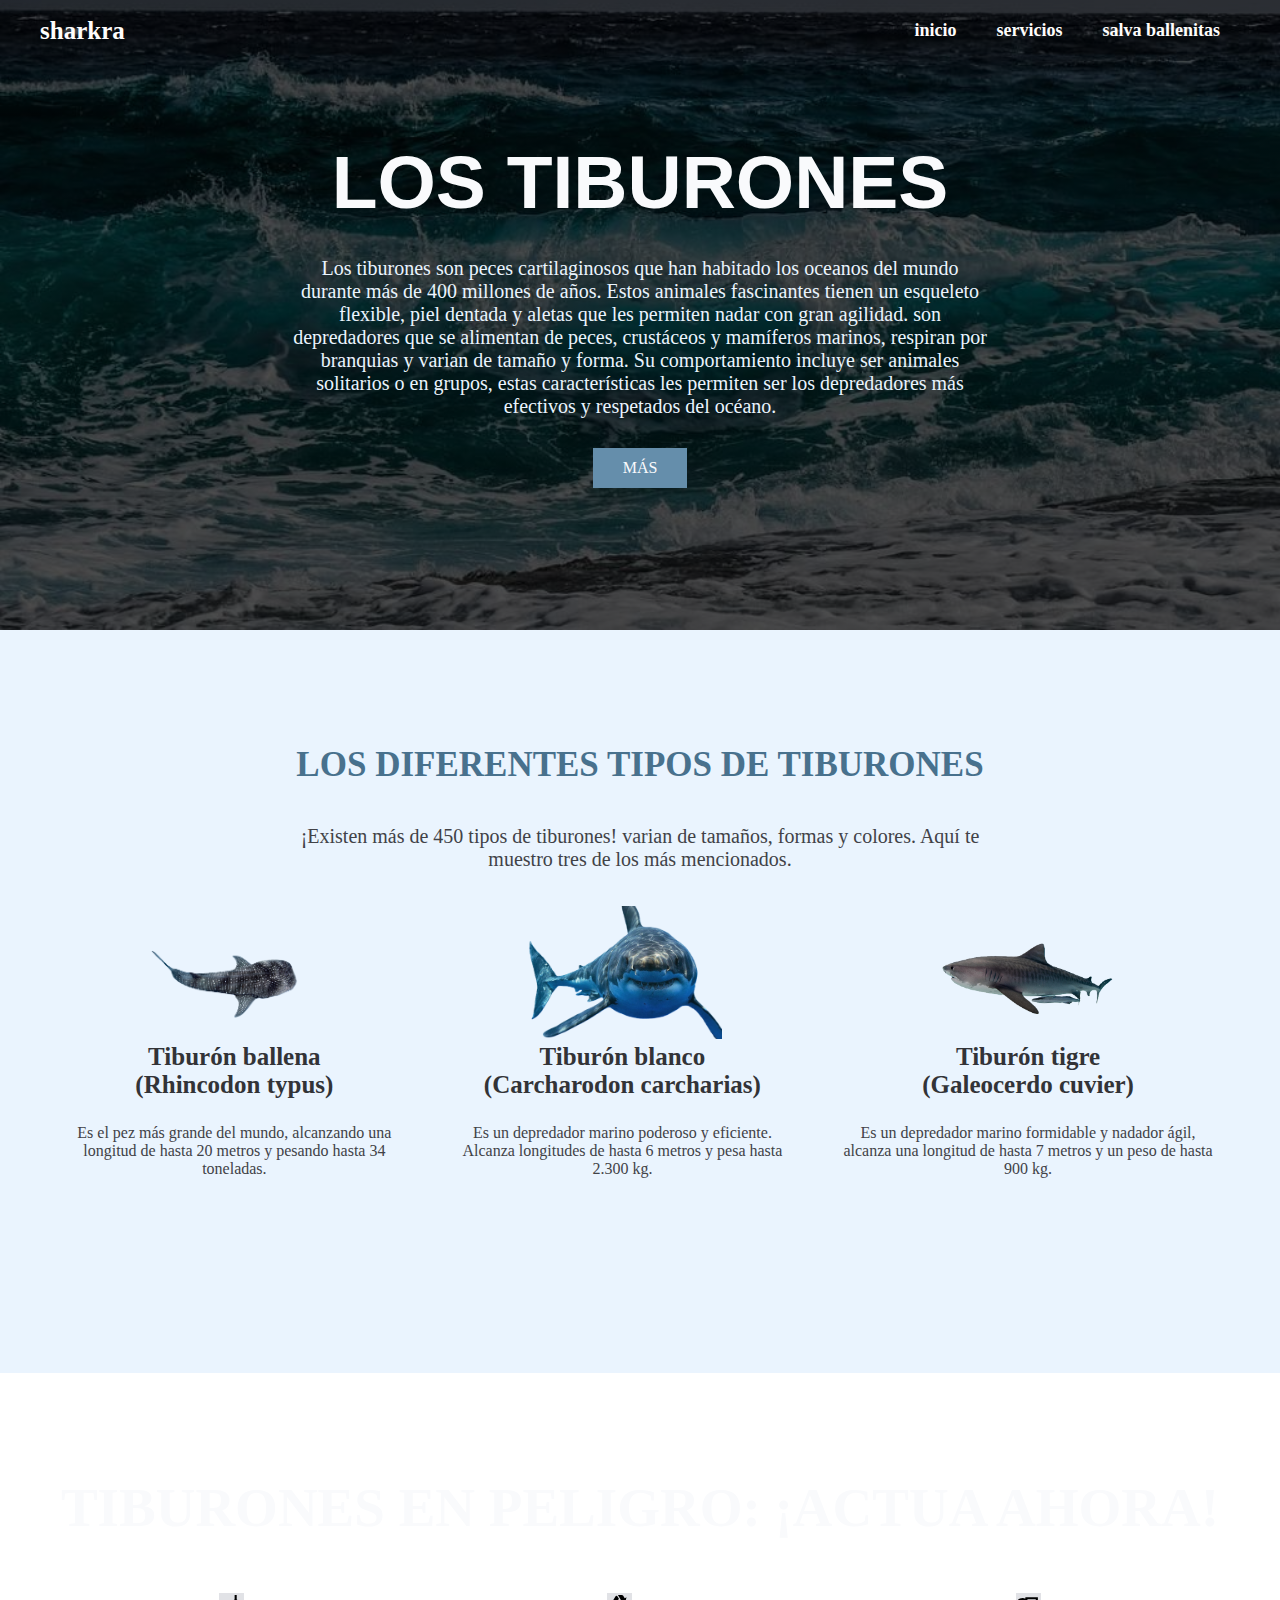
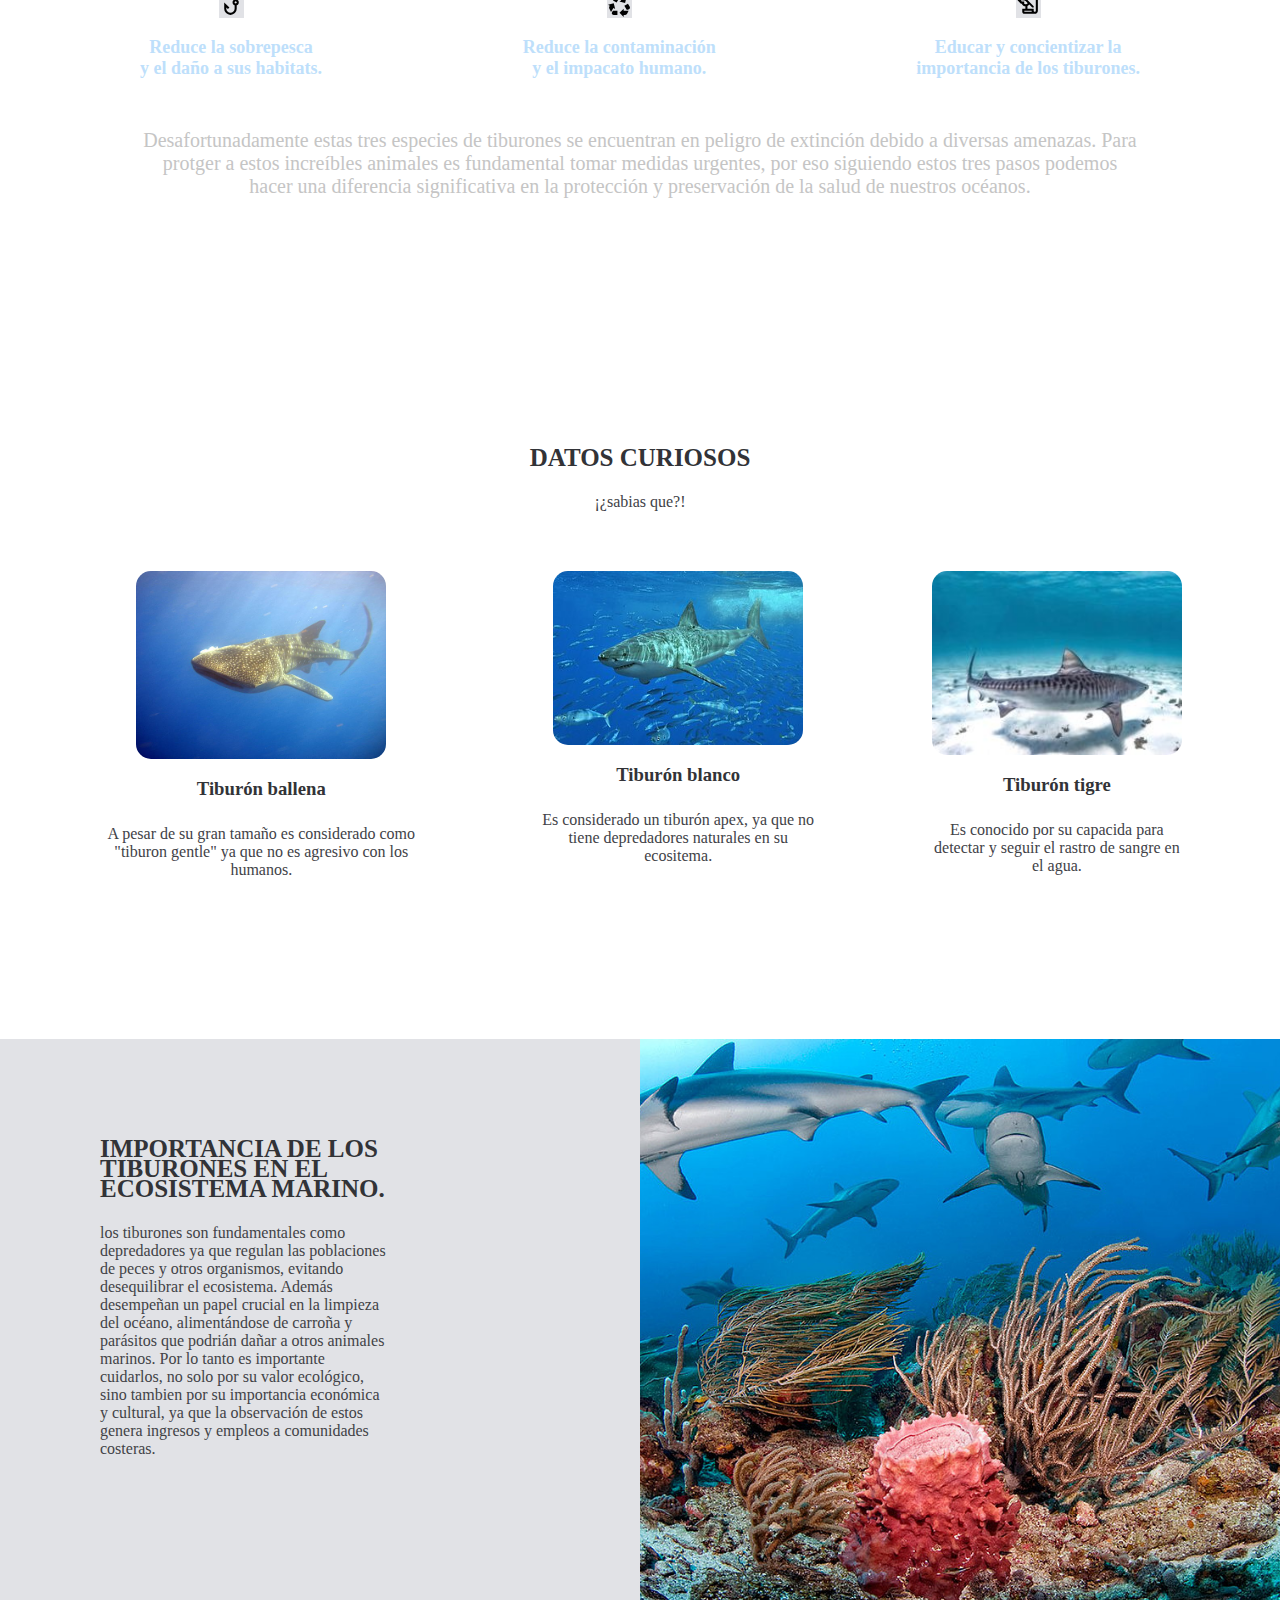
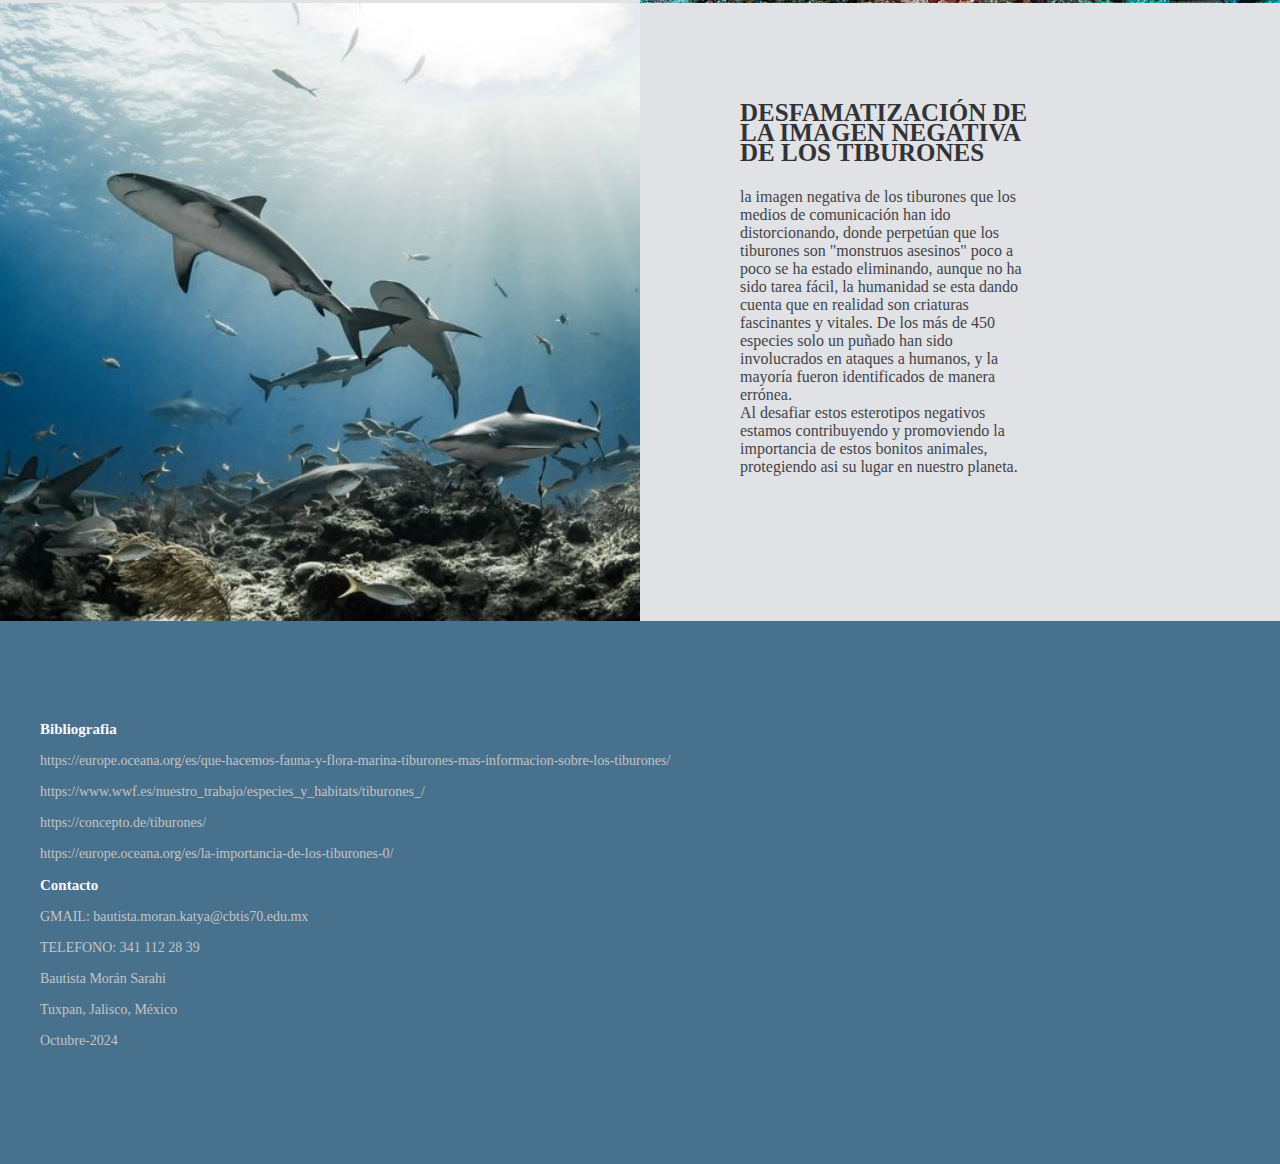
<file: index.html>
<!DOCTYPE html>
<html lang="en">

<head>
    <meta charset="UTF-8">
    <meta name="viewport" content="width=device-width, initial-scale=1.0">
    <title>los tiburones</title>
    <link rel="stylesheet" href="style.css">
    <link rel="icon" type="image/png" href="images/sharki.png">
</head>

<body>
    <header class="header">

        <div class="menu container">
            <a href="#" class="logo">sharkra</a>
            <input type="checkbox" id="menu" />

            <label for="menu">
                <img src="images/menu.png" class="menu-icono" alt="">
            </label>

            <nav class="navbar">
                <ul>
                    <li><a href="index.html">inicio</a></li>
                    <li><a href="servicios.html">servicios</a></li>
                    <li><a href="salva.html">salva ballenitas</a></li>

                </ul>
            </nav>
        </div>

        <div class="header-content container">
            <h1>los tiburones</h1>

            <p>Los tiburones son peces cartilaginosos que han habitado
                los oceanos del mundo durante más de 400 millones de años.
                Estos animales fascinantes tienen un esqueleto flexible, piel dentada
                y aletas que les permiten nadar con gran agilidad. son depredadores que se alimentan de peces,
                crustáceos y mamíferos marinos, respiran por branquias y varian de tamaño y forma. Su comportamiento
                incluye ser animales solitarios o en grupos,
                estas características les permiten ser los depredadores más efectivos y respetados del océano.
            </p>
            <a href="mas.html" class="btn-1">Más</a>
        </div>

    </header>


    <section class="coffee">


        <div class="coffee-content container">

            <h2>Los diferentes tipos de tiburones</h2>

            <p class="txt-p">
                ¡Existen más de 450 tipos de tiburones! varian de tamaños, formas y colores.
                Aquí te muestro tres de los más mencionados.
            </p>

            <div class="coffee-group">

                <div class="coffee-1">
                    <img src="images/tiburoncin.png" alt="">
                    <h3>Tiburón ballena<br>
                        (Rhincodon typus)
                    </h3>
                    <p>
                        Es el pez más grande del mundo, alcanzando una longitud de hasta
                        20 metros y pesando hasta 34 toneladas.

                    </p>


                </div>

                <div class="coffee-1">
                    <img src="images/tibublan.png" alt="">
                    <h3>Tiburón blanco<br>
                        (Carcharodon carcharias)
                    </h3>
                    <p>
                        Es un depredador marino poderoso y eficiente.
                        Alcanza longitudes de hasta 6 metros y pesa hasta 2.300 kg.
                    </p>
                

                </div>
                <div class="coffee-1">
                    <img src="images/tiger3.png"  alt="">
                    <h3>Tiburón tigre<br>
                        (Galeocerdo cuvier)
                    </h3>
                    <p>
                        Es un depredador marino formidable y nadador ágil, alcanza una
                        longitud de hasta 7 metros y un peso de hasta 900 kg.
                    </p>
                

                </div>

            </div>
        </div>
    </section>

    <main class="services">

        <div class="services-content container">
            <h2>Tiburones en peligro: ¡Actua ahora!</h2>


            <div class="services-group">

                <div class="services-1">
                    <img src="images/pescado.svg.svg" alt="">
                    <h3>Reduce la sobrepesca<br> y el daño a sus habitats.</h3>
                </div>
                <div class="services-1">
                    <img src="images/reciclar.svg.svg" alt="">
                    <h3>Reduce la contaminación<br> y el impacato humano.</h3>
                </div>
                <div class="services-1">
                    <img src="images/educacion.svg.svg" alt="">
                    <h3>Educar y concientizar la <br>importancia de los tiburones.</h3>
                </div>
            </div>

            <p>Desafortunadamente estas tres especies de tiburones se encuentran en
                peligro de extinción debido a diversas amenazas.
                Para protger a estos increíbles animales es fundamental tomar medidas
                urgentes, por eso siguiendo estos tres pasos podemos hacer una diferencia significativa
                en la protección y preservación de la salud de nuestros océanos.
            </p>
        </div>
    </main>
  <section class="blog container">
        <h2>datos curiosos</h2>
        <p>¡¿sabias que?!</p>

        <div class="blog-content">
            <div class="blog-1">
                <img src="images/balle.jpg" alt="">
                <h3>Tiburón ballena</h3>
                <p>
                    A pesar de su gran tamaño es considerado como "tiburon gentle" ya que no es agresivo con los humanos.
                </p>
            </div>
            <div class="blog-1">
                <img src="images/White.jpg" alt="">
                <h3>Tiburón blanco</h3>
                <p>
                    Es considerado un tiburón apex, ya que no tiene depredadores naturales en su ecositema.
                </p>
            </div>
            <div class="blog-1">
                <img src="images/tiger.jpg" alt="">
                <h3>Tiburón tigre</h3>
                <p>
                    Es conocido por su capacida para detectar y seguir el rastro de sangre en el agua.
                </p>
            </div>
        </div>
    </section>

    <section class="general">

        <div class="general-1">
            <h2> Importancia de los tiburones en el ecosistema marino.</h2>
            <p>
                los tiburones son fundamentales como depredadores ya que regulan las poblaciones de peces y otros
                organismos,
                evitando desequilibrar el ecosistema.
                Además desempeñan un papel crucial en la limpieza del océano, alimentándose de carroña y parásitos que
                podrián dañar
                a otros animales marinos.
                Por lo tanto es importante cuidarlos, no solo por su valor ecológico, sino tambien por su importancia
                económica y cultural,
                ya que la observación de estos genera ingresos y empleos a comunidades costeras.
            </p>
        </div>
        <div class="general-2">
        </div>

    </section>
    <section class="general">

        <div class="general-3"></div>

        <div class="general-1">
            <h2> desfamatización de la imagen negativa de los tiburones</h2>
            <p>
                la imagen negativa de los tiburones que los medios de comunicación han ido distorcionando,
                donde perpetúan que los tiburones son "monstruos asesinos" poco a poco se ha estado eliminando,
                aunque no ha sido tarea fácil, la humanidad se esta dando cuenta que en realidad son criaturas
                fascinantes y vitales. De los más de 450 especies solo un puñado han sido involucrados en
                ataques a humanos, y la mayoría fueron identificados de manera errónea. <br>Al desafiar estos
                esterotipos negativos estamos contribuyendo y promoviendo la importancia de estos bonitos animales,
                protegiendo asi su lugar en nuestro planeta.


            </p>
        </div>
    </section>


  

    <footer class="footer">
        <div class="footer-content container">

            <div class="link">

                <h3>Bibliografia</h3>
                <ul>
                    <li><a href="https://europe.oceana.org/es/que-hacemos-fauna-y-flora-marina-tiburones-mas-informacion-sobre-los-tiburones/">https://europe.oceana.org/es/que-hacemos-fauna-y-flora-marina-tiburones-mas-informacion-sobre-los-tiburones/</a></li>
                    <li><a href="https://www.wwf.es/nuestro_trabajo/especies_y_habitats/tiburones_/">https://www.wwf.es/nuestro_trabajo/especies_y_habitats/tiburones_/</a></li>
                    <li><a href="https://concepto.de/tiburones/">https://concepto.de/tiburones/</a></li>
                    <li><a href="https://europe.oceana.org/es/la-importancia-de-los-tiburones-0/">https://europe.oceana.org/es/la-importancia-de-los-tiburones-0/</a></li>

                </ul>
             
                <h3>Contacto</h3>
                <ul>
                    <li><a>GMAIL: bautista.moran.katya@cbtis70.edu.mx</a></li>
                    <li><a >TELEFONO: 341 112 28 39</a></li>
                    <li><a >Bautista Morán Sarahi</a></li>
                    <li><a >Tuxpan, Jalisco, México</a></li>
                    <li><a>Octubre-2024</a></li>


                </ul>
            </div>
     
        </div>
    </footer>


</body>

</html>
</file>
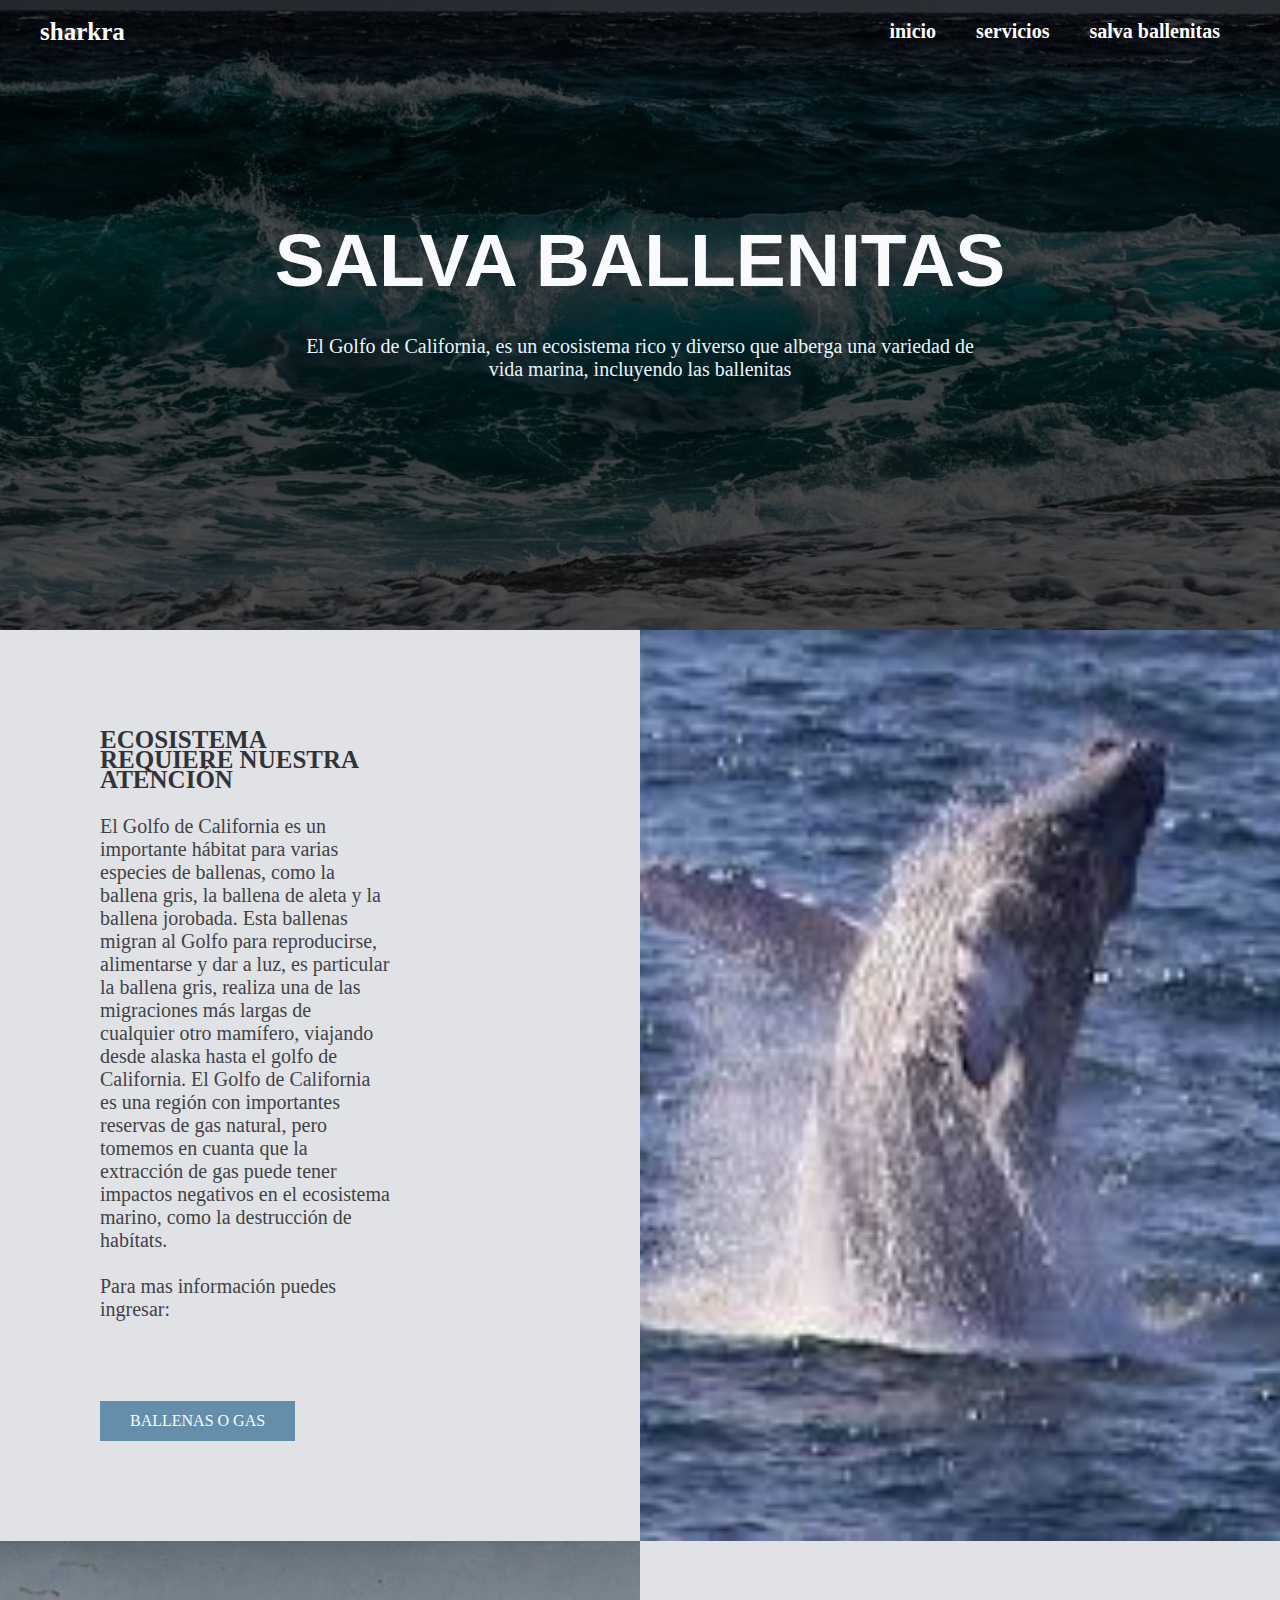
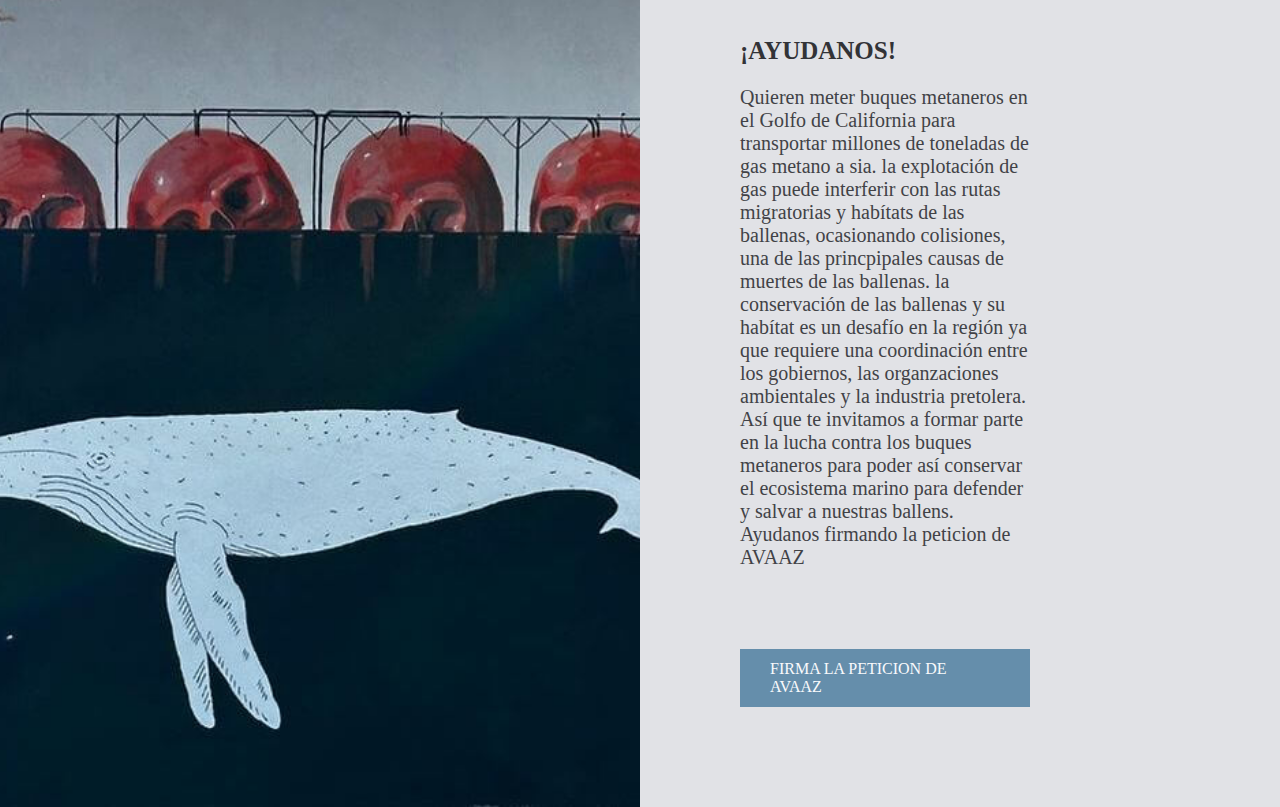
<file: salva.html>
<!DOCTYPE html>
<html lang="en">

<head>
    <meta charset="UTF-8">
    <meta name="viewport" content="width=device-width, initial-scale=1.0">
    <title>Document</title>
    <link rel="icon" type="image/png" href="images/sharki.png">

    <style>
        * {

            margin: 0;
            padding: 0;
            box-sizing: border-box;
            text-decoration: none;
            list-style: none;
        }

        .container {
            max-width: 1200px;
            margin: 0 auto;

        }

        .header {
            background-image: linear-gradient(rgba(0, 0, 0, 0.7),
                    rgba(0, 0, 0, 0.7)),
                url(images/oceano1.jpg);
            background-position: center bottom;
            background-repeat: no-repeat;
            background-size: cover;
            min-height: 70vh;
            display: flex;
            align-items: center;
        }

        .menu {
            position: absolute;
            top: 0;
            left: 0;
            right: 0;
            display: flex;
            align-items: center;
            justify-content: space-between;

        }

        .logo {
            color: #FFFDFC;
            font-size: 25px;
            font-weight: 800;
        }

        .menu .navbar ul li {
            position: relative;
            float: left;
        }

        .menu .navbar ul li a {
            font-size: 20px;
            padding: 20px;
            color: #FFFDFC;
            display: block;
            font-weight: 600;

        }

        .menu .navbar ul li a:hover {
            color: #658eab;
        }

        #menu {
            display: none;
        }

        .menu-icono {
            width: 25px;

        }

        .menu label {
            cursor: pointer;
            display: none;
        }

        .header-content {
            text-align: center;
        }

        .header-content h1 {
            font-size: 75px;
            font-family: 'Franklin Gothic Medium', 'Arial Narrow', Arial, sans-serif;
            line-height: 80px;
            color: #F9FAFC;
            text-transform: uppercase;
            margin-bottom: 35px;
        }

        .header-content p {
            font-size: 20px;
            color: #eaf4fe;
            padding: 0 250px;
            margin-bottom: 30px;
        }

        .btn-1 {
            display: inline-block;
            padding: 11px 30px;
            background-color: #658eab;
            margin-top: 35px;
            color: #f9fAFC;
            text-transform: uppercase;
        }

        .btn-1:hover {
            background-color: #a2caea;

        }

        .general {
            display: flex;
        }

        .general-1 {
            width: 50%;
            padding: 100px 250px 100px 100px;
            background-color: #E1E2E6;
        }

        .general-2 {
            background-image: url(images/balle2.jpg);
            background-position: center center;
            background-repeat: no-repeat;
            background-size: cover;
            width: 50%;
        }

        .general-3 {
            background-image: url(images/balle3.jpeg);
            background-position: center center;
            background-repeat: no-repeat;
            background-size: cover;
            width: 50%;
        }

        h2 {
            font-size: 25px;
            line-height: 20px;
            color: #323337;
            text-transform: uppercase;
            margin-bottom: 10px;
        }

        p {
            font-size: 20px;
            color: #414247;
            margin: 25px 0 45px 0;
        }


        @media(max-width:991px) {

            .menu {
                padding: 30px;
            }

            .menu label {
                display: initial;
            }

            .menu .navbar {
                position: absolute;
                top: 100%;
                left: 0;
                right: 0;
                background-color: #48718d;
                display: none;
            }

            .menu.navbar ul li {
                width: 100%;
            }

            #menu:checked~.navbar {
                display: initial;
            }

            .header {
                min-height: 0vh;
            }

            .header-content {
                padding: 100px 50px;

            }

            .header-content p {
                padding: 0;
            }

            .general {
                flex-direction: column;
            }

            .general-1 {
                width: 100%;
                padding: 30px;
                text-align: center;
            }

            .general-2,
            .general-3 {
                display: none;
            }
        }
    </style>
</head>

<body>

    <header class="header">

        <div class="menu container">
            <a href="#" class="logo">sharkra</a>
            <input type="checkbox" id="menu" />

            <label for="menu">
                <img src="images/menu.png" class="menu-icono" alt="">
            </label>

            <nav class="navbar">
                <ul>
                    <li><a href="index.html">inicio</a></li>
                    <li><a href="servicios.html">servicios</a></li>
                    <li><a href="salva.html">salva ballenitas</a></li>

                </ul>
            </nav>
        </div>

        <div class="header-content container">
            <h1>Salva ballenitas</h1>
            <p>

                El Golfo de California, es un ecosistema rico y diverso que alberga una variedad de vida marina,
                incluyendo las ballenitas

            </p>

        </div>

    </header>

    <section class="general">

        <div class="general-1">
            <h2> Ecosistema requiere nuestra atención</h2>
            <p>
                El Golfo de California es un importante hábitat para varias especies de ballenas, como la ballena gris,
                la ballena de aleta y la ballena jorobada. Esta ballenas migran al Golfo para
                reproducirse, alimentarse y dar a luz, es particular la ballena gris,
                realiza una de las migraciones más largas de cualquier otro mamífero, viajando desde alaska
                hasta el golfo de California.
                El Golfo de California es una región con importantes reservas de gas natural, pero tomemos en cuanta
                que la extracción de gas puede tener impactos negativos en el ecosistema marino, como la destrucción de
                habítats.<br><br>
                Para mas información puedes ingresar:
            </p>
            <a href="https://ballenasogas.org/" class="btn-1">ballenas o gas</a>

        </div>

        <div class="general-2">
        </div>

    </section>
    <section class="general">

        <div class="general-3"></div>

        <div class="general-1">
            <h2> ¡Ayudanos!</h2>
            <p>

                Quieren meter buques metaneros en el Golfo de California para transportar millones de toneladas de gas
                metano a sia.
                la explotación de gas puede interferir con las rutas migratorias y habítats de las ballenas,
                ocasionando colisiones,
                una de las princpipales causas de muertes de las ballenas.
                la conservación de las ballenas y su habítat es un desafío en la región ya que requiere una coordinación
                entre los gobiernos, las organzaciones ambientales y la industria pretolera.
                Así que te invitamos a formar parte en la lucha contra los buques metaneros para poder así conservar el
                ecosistema marino para defender y salvar a nuestras ballens.<br>
                Ayudanos firmando la peticion de AVAAZ

            </p>

            <a href="https://secure.avaaz.org/community_petitions/es/claudia_sheinbaum_y_joe_biden_las_ballenas_de_mexico_estan_en_grave_peligro/"
                class="btn-1">firma la peticion de AVAAZ</a>
        </div>
    </section>



</body>

</html>
</file>
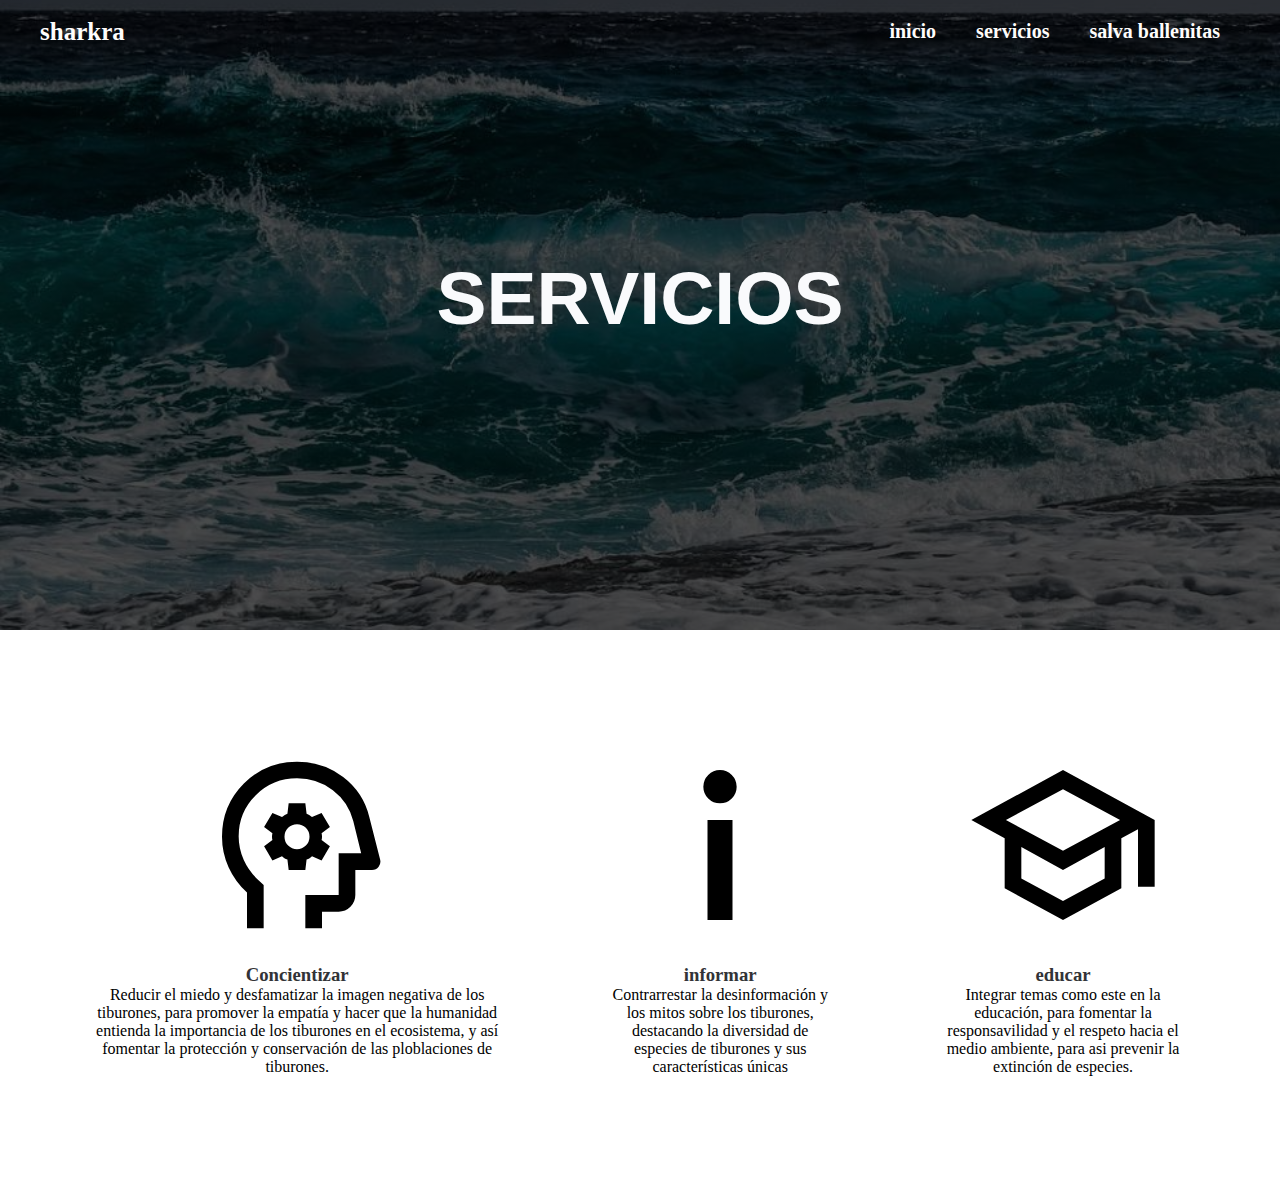
<file: servicios.html>
<!DOCTYPE html>
<html lang="en">

<head>
    <meta charset="UTF-8">
    <meta name="viewport" content="width=device-width, initial-scale=1.0">
    <title>Document</title>
    <link rel="icon" type="image/png" href="images/sharki.png">

<style>
*{
   
   margin: 0;
   padding: 0;
   box-sizing: border-box;
   text-decoration: none;
   list-style: none;
}


.container {
   max-width: 1200px;
   margin: 0 auto;

}

.header {
   background-image: linear-gradient(rgba(0, 0, 0, 0.7),
           rgba(0, 0, 0, 0.7)),
       url(images/oceano1.jpg);
   background-position: center bottom;
   background-repeat: no-repeat;
   background-size: cover;
   min-height: 70vh;
   display: flex;
   align-items: center;
}

.menu {
   position: absolute;
   top: 0;
   left: 0;
   right: 0;
   display: flex;
   align-items: center;
   justify-content: space-between;

}

.logo {
   color: #FFFDFC;
   font-size: 25px;
   font-weight: 800;
}

.menu .navbar ul li {
   position: relative;
   float: left;
}

.menu .navbar ul li a {
   font-size: 20px;
   padding: 20px;
   color: #FFFDFC;
   display: block;
   font-weight: 600;

}

.menu .navbar ul li a:hover {
   color: #658eab;
}

#menu {
   display: none;
}

.menu-icono {
   width: 25px;

}

.menu label {
   cursor: pointer;
   display: none;
}

.header-content {
   text-align: center;
}

.header-content h1 {
   font-size: 75px;
   font-family: 'Franklin Gothic Medium', 'Arial Narrow', Arial, sans-serif;
   line-height: 80px;
   color: #F9FAFC;
   text-transform: uppercase;
   margin-bottom: 35px;
}

.header-content p {
   font-size: 20px;
   color: #eaf4fe;
   padding: 0 250px;
   margin-bottom: 30px;
}


.blog {
   padding: 100px 0;
   text-align: center;
}

.blog-content {
   display: flex;
   justify-content: space-between;
}

.blog-1 {
   padding: 15px 55px;
}

.blog-1 img {
   width: 200px;
   border-radius: 15px;
   margin-bottom: 15px;
}

.blog-1 h3 {
   font-size: 25;
   color: #323337;
}

@media(max-width:991px) {

   .menu {
       padding: 30px;
   }

   .menu label {
       display: initial;
   }

   .menu .navbar {
       position: absolute;
       top: 100%;
       left: 0;
       right: 0;
       background-color: #48718d ;
       display: none;
   }

   .menu.navbar ul li {
       width: 100%;
   }

   #menu:checked~.navbar {
       display: initial;
   }

   .header {
       min-height: 0vh;
   }

   .header-content {
       padding: 100px 50px;

   }

   .header-content p {
       padding: 0;
   }
   
   .blog{
       padding: 30px;
   }
   .blog-content{
       flex-direction: column;

   }
   .blog-1{
       padding: 0;
   }
}


</style>
</head>

<body>
    <header class="header">

        <div class="menu container">
            <a href="#" class="logo">sharkra</a>
            <input type="checkbox" id="menu" />

            <label for="menu">
                <img src="images/menu.png" class="menu-icono" alt="">
            </label>

            <nav class="navbar">
                <ul>
                    <li><a href="index.html">inicio</a></li>
                    <li><a href="servicios.html">servicios</a></li>
                    <li><a href="salva.html">salva ballenitas</a></li>

                </ul>
            </nav>
        </div>

        <div class="header-content container">
            <h1>servicios</h1>

        </div>

    </header>


    <section class="blog container">

        <div class="blog-content">
            <div class="blog-1">
                <img src="images/conci.svg" alt="">
                <h3>Concientizar</h3>
                <p>
                    Reducir el miedo y desfamatizar la imagen negativa de los tiburones,
                     para promover la empatía
                    y hacer que la humanidad entienda la importancia de los tiburones
                     en el ecosistema, y así fomentar
                    la protección y conservación de las ploblaciones de tiburones.

                </p>
            </div>
            <div class="blog-1">
                <img src="images/informar.svg" alt="">
                <h3>informar</h3>
                <p>
                    Contrarrestar la desinformación y los mitos sobre los tiburones, destacando la diversidad de especies
                    de tiburones y sus características únicas
                </p>
            </div>
            <div class="blog-1">
                <img src="images/educacion.svg" alt="">
                <h3>educar</h3>
                <p>
                    Integrar temas como este en la educación, para fomentar la responsavilidad y el respeto hacia el medio ambiente,
                    para asi prevenir la extinción de especies. 
                </p>
            </div>
        </div>
    </section>


</body>

</html>
</file>
<file: style.css>
* {
    margin: 0;
    padding: 0;
    box-sizing: border-box;
    text-decoration: none;
    list-style: none;

}

.container {
    max-width: 1200px;
    margin: 0 auto;

}

.header {
    background-image: linear-gradient(rgba(0, 0, 0, 0.7),
            rgba(0, 0, 0, 0.7)),
        url(images/oceano1.jpg);
    background-position: center bottom;
    background-repeat: no-repeat;
    background-size: cover;
    min-height: 70vh;
    display: flex;
    align-items: center;
}

.menu {
    position: absolute;
    top: 0;
    left: 0;
    right: 0;
    display: flex;
    align-items: center;
    justify-content: space-between;

}

.logo {
    color: #FFFDFC;
    font-size: 25px;
    font-weight: 800;
}

.menu .navbar ul li {
    position: relative;
    float: left;
}

.menu .navbar ul li a {
    font-size: 18px;
    padding: 20px;
    color: #FFFDFC;
    display: block;
    font-weight: 600;

}

.menu .navbar ul li a:hover {
    color: #658eab;
}

#menu {
    display: none;
}

.menu-icono {
    width: 25px;

}

.menu label {
    cursor: pointer;
    display: none;
}

.header-content {
    text-align: center;
}

.header-content h1 {
    font-size: 75px;
    font-family: 'Franklin Gothic Medium', 'Arial Narrow', Arial, sans-serif;
    line-height: 80px;
    color: #F9FAFC;
    text-transform: uppercase;
    margin-bottom: 35px;

}

.header-content p {
    font-size: 20px;
    color: #eaf4fe;
    padding: 0 250px;
    margin-bottom: 30px;
}

.btn-1 {
    display: inline-block;
    padding: 11px 30px;
    background-color: #658eab;
    color: #f9fAFC;
    text-transform: uppercase;
}

.btn-1:hover {
    background-color:  #a2caea;

}

.coffee {
    padding: 100px 0;
    background-color: #eaf4fe;
    position: relative;

}

.coffee-content {
    text-align: center;
}

.coffee-content h2 {
    font-size: 35px;
    line-height: 70px;
    color:  #48718d;
    text-transform: uppercase;
    padding: 0 250px;
    margin-bottom: 15px;
}

.txt-p {
    font-size: 20px;
    color: #414247;
    padding: 0 250px;
    margin-bottom: 35px;

}

.coffee-group {
    display: flex;
    justify-content: space-between;
    margin-bottom: 50px;

}

.coffee-1 {
    padding: 0 25px;
}

.coffee-1 img {
    width: 200px;
}

.coffee-img {
    position: absolute;
    top: 0;
    right: 0;
}

.coffee-1 h3 {
    color: #323337;
    font-size: 25px;
    margin-bottom: 15px;
}

.services {
    background-image: linear-gradient(rgba(0, 0, 0, 0.7),
            rgba(0, 0, 0, 0.7)),
        url(images/shark.jpg);
    background-position: center center;
    background-repeat: no-repeat;
    background-size: cover;
    background-attachment: fixed;
    padding: 100px 0;
}

.services-content {
    text-align: center;
}

.services-content h2 {
    font-size: 55px;
    line-height: 70px;
    color: #F9FAFC;
    text-transform: uppercase;
    margin-bottom: 50PX;
}

.services-content p {
    font-size: 20px;
    color: #C5C5C5;
    margin-bottom: 50px;
    padding: 0 100px;
}

.services-group {
    display: flex;
    justify-content: space-between;
    margin-bottom: 50px;
}

.services-1 {
    padding: 0 100px;
}

.services-1 img {
    width: 25px;
    margin-bottom: 15px;
    background-color: #E1E2E6;
    color: #E1E2E6;
}

.services-1 h3 {
    color: #bedffb;
    font-size: 18px;

}

.general {
    display: flex;
}

.general-1 {
    width: 50%;
    padding: 100px 250px 100px 100px;
    background-color: #E1E2E6;
}

.general-2 {
    background-image: url(images/importancia.jpg);
    background-position: center center;
    background-repeat: no-repeat;
    background-size: cover;
    width: 50%;
}

.general-3 {
    background-image: url(images/nagativa.jpg);
    background-position: center center;
    background-repeat: no-repeat;
    background-size: cover;
    width: 50%;
}

h2 {
    font-size: 25px;
    line-height: 20px;
    color: #323337;
    text-transform: uppercase;
    margin-bottom: 10px;
}

p {
    font-size: 16px;
    color: #414247;
    margin: 25px 0 45px 0;
}

.blog {
    padding: 100px 0;
    text-align: center;
}

.blog-content {
    display: flex;
    justify-content: space-between;
}

.blog-1 {
    padding: 15px 55px;
}

.blog-1 img {
    width: 250px;
    border-radius: 15px;
    margin-bottom: 15px;
}

.blog-1 h3 {
    font-size: 25;
    color: #323337;
}

.footer {
    padding: 100px 0;
    background-color: #48718d;
    align-items: center;

}

.footer-content {
    display: flex;
    justify-content: space-between;
}

.link h3 {
    font-size: 15px;
    color: #F9FAFC;
    margin-bottom: 15px;
}

.link a {
    font-size: 14px;
    color: #C5C5C5;
    display: block;
    margin-bottom: 15px;
}

@media(max-width:991px) {

    .menu {
        padding: 30px;
    }

    .menu label {
        display: initial;
    }

    .menu .navbar {
        position: absolute;
        top: 100%;
        left: 0;
        right: 0;
        background-color: #48718d ;
        display: none;
    }

    .menu.navbar ul li {
        width: 100%;
    }

    #menu:checked~.navbar {
        display: initial;
    }

    .header {
        min-height: 0vh;
    }

    .header-content {
        padding: 100px 50px;

    }

    .header-content p {
        padding: 0;
    }

    .coffee {
        padding: 30PX;
    }

    .coffee-content h2 {
        padding: 0;
    }

    .txt-p {
        padding: 0;
    }

    .coffee-group {
        flex-direction: column;
        margin-bottom: 0;
    }

    .coffee-img {
        display: none;
    }

    .services {
        padding: 20px;
    }

    .services-content p {
        padding: 0;

    }
    .services-group{
        flex-direction: column;
        margin-bottom: 0;
    }
    .services-1{
        margin-bottom: 25px ;
    }
    .general{
        flex-direction: column;
    }
    .general-1{
        width: 100%;
        padding: 30px;
        text-align: center;
    }
    .general-2, .general-3{
        display: none;
    }
    .blog{
        padding: 30px;
    }
    .blog-content{
        flex-direction: column;

    }
    .blog-1{
        padding: 0;
    }
    .footer{
        padding: 30px;
    }
    .footer-content{
        flex-direction: column;
        text-align: center;
    }
}
</file>
